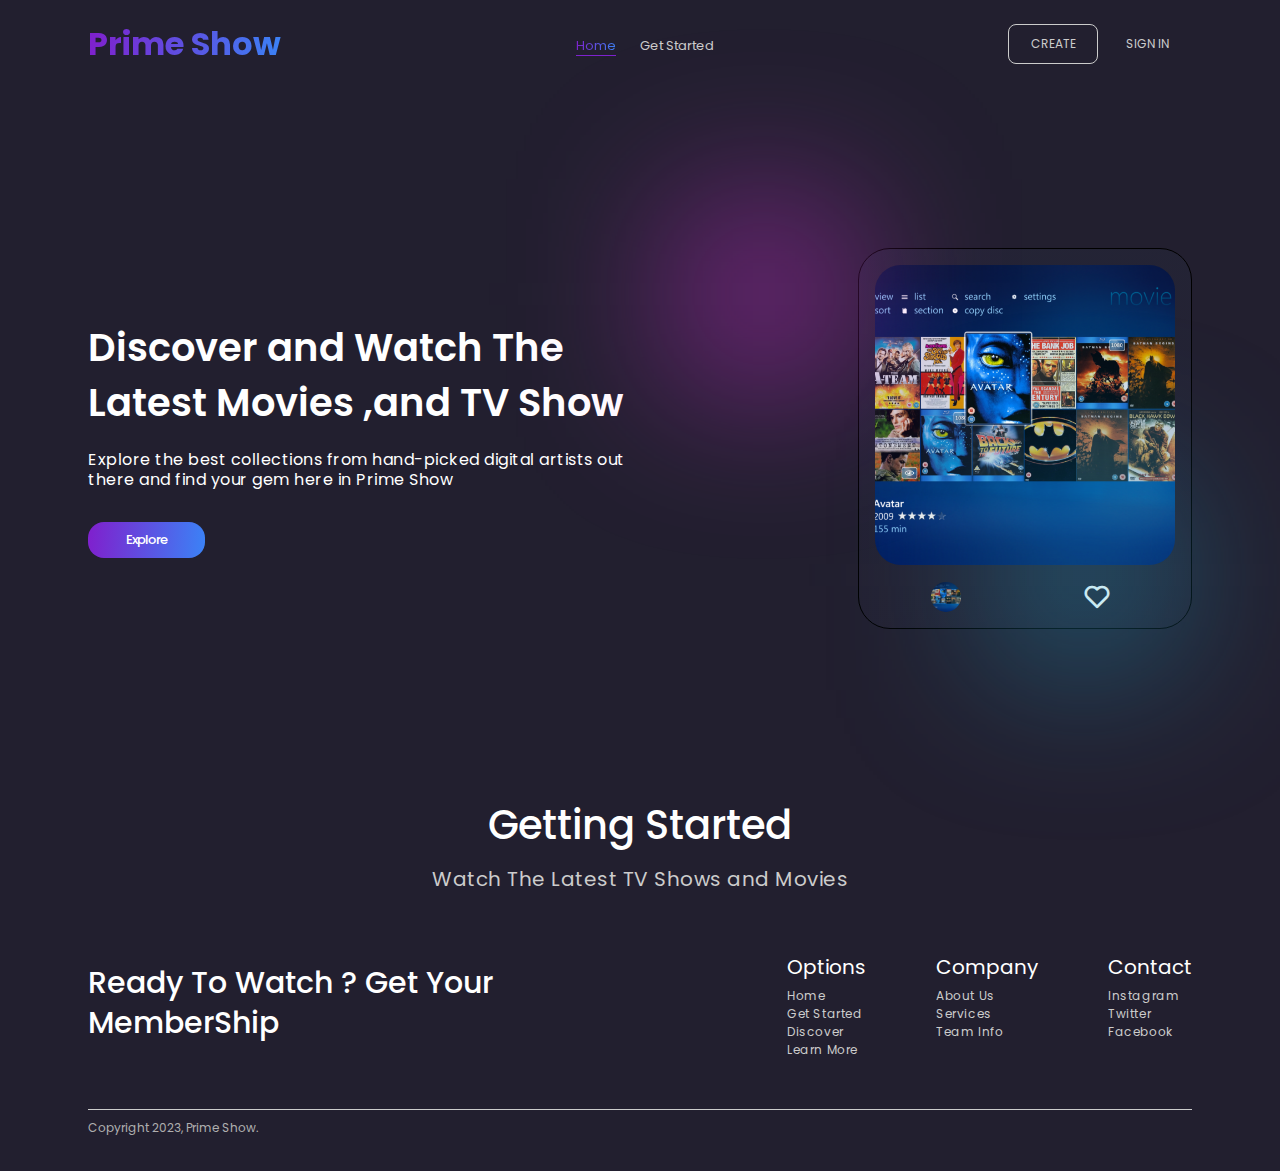
<file: Task 1/index.html>
<!DOCTYPE html>
<html lang="en">

<head>
    <meta charset="UTF-8">
    <meta name="viewport" content="width=device-width, initial-scale=1.0">
    <link href='https://unpkg.com/boxicons@2.1.4/css/boxicons.min.css' rel='stylesheet'>
    <link rel="stylesheet" href="style.css">
    <title>Prime Show</title>
</head>

<body>

    <div class="main">
        <!-- Navbar -->
        <div class="navbar">
            <a href="#" class="logo">Prime Show</a>
            <div class="nav-links">
                <span class="item selected">Home</span>
                <span id="scroll" class="item">Get Started</span>
            </div>
            <div class="nav-buttons" id="navMenu">
                <button class="nav-btn selected">CREATE</button>
                <button class="nav-btn">SIGN IN</button>
            </div>

            <button class="toggler">
                <i class='bx bx-menu'></i>
            </button>
        </div>
        <!-- End of Navbar -->

        <!-- Top Container -->
        <div class="top-container">
            <div class="info-box">
                <p class="header">
                    Discover and Watch The Latest Movies ,and TV Show 
                </p>
                <p class="info-text">
                    Explore the best collections from hand-picked digital artists out there and find your gem here in
                    Prime Show
                </p>
                <div class="info-buttons">
                    <button class="info-btn selected">Explore</button>
                    <!-- <button class="info-btn nav-btn">Create</button> -->
                </div>
            </div>
            <div class="nft-box">
                <img src="moviestripcrop.png" class="nft-pic">
                <div class="nft-content">
                    <div class="info">
                        <img src="moviestripcrop.png" class="info-img">
                        <div>
                            <p>
                                
                            </p>
                            <p>
                             
                            </p>
                        </div>
                    </div>
                    <div class="likes">
                        <div class="icon-box">
                            <i class='bx bx-heart'></i>
                            
                        </div>
                    </div>
                </div>
            </div>
        </div>
        <!-- End of Top Container -->

        <!-- Get Stearted -->
        <div class="get-started">
            <p class="header">Getting Started</p>
            <p class="info-text">Watch The Latest TV Shows and Movies</p>
          
        </div>
        <!-- End of Get Started -->


        <!-- Footer -->
        <div class="footer">
            <div class="footer-header">
               Ready To Watch ? Get Your MemberShip
            </div>
            <div class="footer-links">
                <div class="link">
                    <h5>Options</h5>
                    <p>Home</p>
                    <p>Get Started</p>
                    <p>Discover</p>
                    <p>Learn More</p>
                </div>
                <div class="link">
                    <h5>Company</h5>
                    <p>About Us</p>
                    <p>Services</p>
                    <p>Team Info</p>
                </div>
                <div class="link">
                    <h5>Contact</h5>
                    <!-- <p>Github</p> -->
                    <p>Instagram</p>
                    <p>Twitter</p>
                    <p>Facebook</p>
                </div>

            </div>

        </div>
        <!-- End of Footer -->
        <div class="copyright">
            <p>Copyright 2023, Prime Show.</p>
        </div>

    </div>


    <script src="index.js"></script>
</body>

</html>
</file>
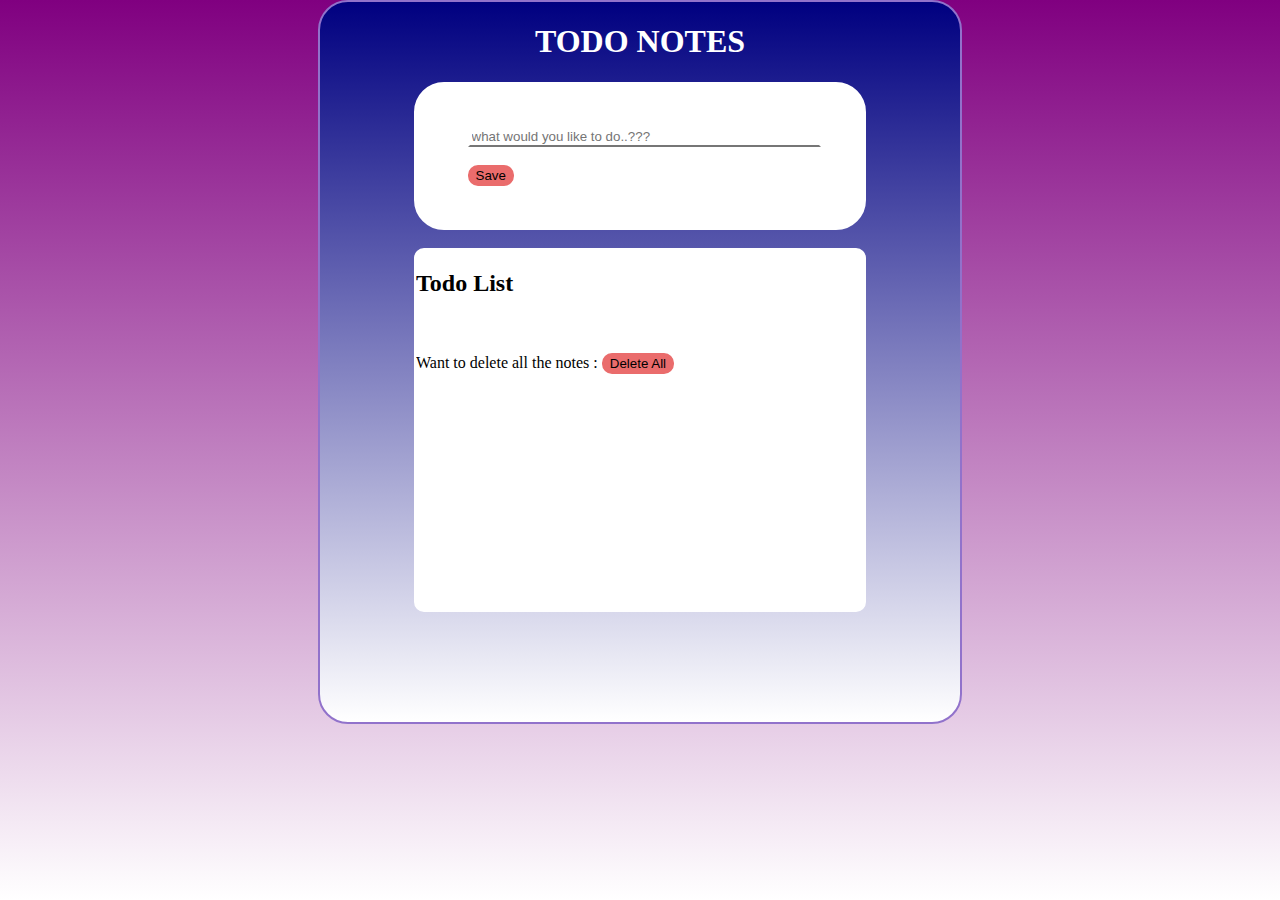
<file: task2/index.html>
<!DOCTYPE html>
<html>

<head>
  <meta charset="utf-8">
  <meta name="viewport" content="width=device-width">
  <title>replit</title>
  <link href="style.css" rel="stylesheet" type="text/css" />
  <link rel="preconnect" href="https://fonts.googleapis.com">
<link rel="preconnect" href="https://fonts.gstatic.com" crossorigin>
<link href="https://fonts.googleapis.com/css2?family=Kanit&family=Lora:ital,wght@1,500&family=Roboto:ital,wght@0,400;0,700;1,300&display=swap" rel="stylesheet">
</head>

<body>
  <div class="head"> 
    
<h1>TODO NOTES</h1>
    <div class="add">
    <!-- <h3>ADD NEW NOTE</h3> -->
      <form>
      <!-- <label>Enter the Topic</label><br>
      <input type="text" placeholder="enter the topic" id="head">
      <br> -->
      
      <input type="text" placeholder="what would you like to do..???" size="40" id="ds">
      <br>
        <br>
      <button type="submit" id="btn" >Save</button>   
    </form>
  </div>
    <br>
<div id="new"> <h2>Todo List</h2>
  <br>
 
   
 <!-- <button  id="btn1">see all notes</button> -->

  <div id="show">
    
  </div>
    <br>
  Want to delete all the notes : 
  <!-- <input type="button" id="del" placeholder="Delete All">  -->
  <button id="del">Delete All
    
  </div>
  </div>
  

  <script src="script.js"></script>

  <!--
  This script places a badge on your repl's full-browser view back to your repl's cover
  page. Try various colors for the theme: dark, light, red, orange, yellow, lime, green,
  teal, blue, blurple, magenta, pink!
  -->
  <script src="https://replit.com/public/js/replit-badge-v2.js" theme="dark" position="bottom-right"></script>
</body>

</html>
</file>
<file: Task 1/style.css>
@import url('https://fonts.googleapis.com/css2?family=Poppins:wght@300;400;500;600;700;800&display=swap');

*{
    margin: 0;
    padding: 0;
    box-sizing: border-box;
    font-family: 'Poppins', sans-serif;
}

body{
    background-color: #252954;
}

.main{
    padding: 0 88px;
    position: relative;
    overflow-x: hidden;
    background-color: #221f2f;
}

.main::before{
    content: "";
    position: absolute;
    width: 120px;
    height: 120px;
    left: 55%;
    top: 20%;
    background-color: #ed2ff0;
    filter: blur(90px);
}

.main::after{
    content: "";
    position: absolute;
    width: 120px;
    height: 120px;
    left: 80%;
    top: 44%;
    background-color: #22a8cd;
    filter: blur(90px);
}

.main .navbar{
    display: flex;
    align-items: center;
    justify-content: space-between;
    padding: 20px 0;
}

.navbar .toggler{
    font-size: 2rem;
    color: #c5c3c3;
    background-color: transparent;
    cursor: pointer;
    border: none;
    display: none;
}

.navbar .nav-btn{
    cursor: pointer;
    background-color: transparent;
    border: none;
    width: 90px;
    height: 40px;
    color: #ccc;
    font-size: 12px;
}

.navbar .nav-btn.selected{
    border: 1px solid #ccc;
    border-radius: 8px;
}

.navbar .logo{
    background: linear-gradient(95deg, #7e22ce 3.2%, #3b82f6 99.5%);
    background-clip: text;
    -webkit-background-clip: text;
    -webkit-text-fill-color: transparent;
    font-weight: 700;
    font-size: 32px;
}

.navbar .item{
    font-size: 13px;
    color: #ccc;
    cursor: pointer;
}

.navbar .item.selected{
    background: linear-gradient(95deg, #7e22ce 3.2%, #3b82f6 99.5%);
    background-clip: text;
    -webkit-background-clip: text;
    -webkit-text-fill-color: transparent;
    border-bottom: 1px solid #7e22ce;
}

.navbar .item:not(:last-child){
    margin-right: 20px;
}

.navbar .nav-buttons.active{
    transition: all 0.3s ease;
    opacity: 1;
}

.main .top-container{
    display: flex;
    align-items: center;
    justify-content: space-between;
    margin-top: 10rem;
}

.top-container .info-box{
    max-width: 50%;
    animation: toRight 0.8s;
}

.top-container .header{
    margin: 0;
    color: #fff;
    font-size: 2.4rem;
    font-weight: 600;
    line-height: 55px;
}

.top-container .info-text{
    margin: 20px 0 32px;
    color: #fff;
    font-size: 16px;
    line-height: 20px;
    letter-spacing: 0.5px;
}

.top-container .info-buttons{
    display: flex;
}

.top-container .info-btn{
    cursor: pointer;
    padding: 8px 38px;
    border-radius: 16px;
    font-weight: 500;
    font-size: 13px;
    letter-spacing: -1px;
    color: #fff;
}

.top-container .info-btn.nav-btn{
    margin-left: 20px;
    background-color: transparent;
    border: 1px solid #fff;
}

.top-container .info-btn.selected{
    border: none;
    background: linear-gradient(95deg, #7e22ce 3.2%, #3b82f6 99.5%);
}

.top-container .nft-box{
    padding: 16px;
    border: 1px solid #000;
    background: linear-gradient(170deg, rgba(52, 93, 129, 0.08) 1.85%, rgba(57, 46, 75, 0.08) 98%);
    border-radius: 2rem;
    animation: toLeft 0.8s;
}

.top-container .nft-pic{
    object-fit: cover;
    width: 300px;
    height: 300px;
    border-radius: 1.6rem;
}

.top-container .nft-box .nft-content{
    display: flex;
    align-items: center;
    justify-content: space-around;
    margin-top: 10px;
}

.top-container .nft-box .info, .top-container .nft-box .likes{
    display: flex;
    align-items: center;
    color: #fff;
    font-weight: 600;
    font-size: 12px;
}

.top-container .nft-box .info-img{
    object-fit: cover;
    flex-shrink: 0;
    width: 30px;
    height: 30px;
    border-radius: 50%;
    margin-right: 10px;
}

.top-container .nft-box .likes .icon-box{
    display: flex;
    align-items: center;
    font-size: 15px;
}

.top-container .nft-box .likes .icon-box .bx{
    font-size: 30px;
    margin-right: 8px;
}

.get-started{
    margin-top: 10rem;
    display: flex;
    flex-direction: column;
}

.get-started .header{
    align-self: center;
    color: #fff;
    font-weight: 500;
    font-size: 40px;
    line-height: 72px;
}

.get-started .info-text{
    align-self: center;
    color: #ccc;
    font-weight: 400;
    font-size: 20px;
    line-height: 36px;
    letter-spacing: 0.5px;
}

.get-started .items-box{
    padding: 60px 80px;
    position: relative;
    display: grid;
    grid-template-columns: auto auto auto auto;
    grid-column-gap: 25px;
    grid-row-gap: 50px;
    justify-content: space-around;
}

.get-started .items-box:before{
    content: "";
    position: absolute;
    width: 100%;
    height: 120px;
    top: 80px;
    background: linear-gradient(95deg, #7e22ce 3.2%, #3b82f6 99.5%);
    filter: blur(140px);
}

.get-started .items-box .item-container p{
    width: 100px;
    margin-top: 12px;
    text-align: center;
    font-size: 12px;
    color: #fff;
}

.get-started .items-box .item-container .item{
    display: flex;
    align-items: center;
    justify-content: center;
    width: 100px;
    height: 100px;
    border: 5px solid rgba(255, 255, 255, 0.3);
    border-radius: 2.6rem;
    box-shadow: 0 4px 30px rgba(0, 0, 0, 0.1);
    background: rgba(255, 255, 255, 0.2);
    backdrop-filter: blur(90px);
}

.get-started .items-box .item-container .item .bx{
    font-size: 38px;
    color: #eee;
}

.main .footer{
    margin: 50px 0;
    display: flex;
    align-items: center;
    justify-content: space-between;
}

.main .copyright{
    padding-bottom: 25px;
    border-top: 1px solid #ccc;
}

.main .footer .footer-header{
    max-width: 50%;
    font-weight: 500;
    font-size: 30px;
    line-height: 40px;
    color: #fff;
}

.main .footer .footer-links{
    display: flex;
}

.main .footer .footer-links .link{
    margin-left: 70px;
}

.main .footer .footer-links .link h5{
    font-weight: 400;
    font-size: 20px;
    line-height: 40px;
    color: #fff;
}

.main .footer .footer-links .link p{
    font-size: 12px;
    line-height: 18px;
    letter-spacing: 0.05em;
    color: #ccc;
}

.copyright p{
    font-size: 12px;
    line-height: 36px;
    color: #afafaf;
}

@media screen and (max-width: 1040px) {
    .top-container{
        flex-direction: column;
    }

    .top-container .info-box{
        max-width: none;
        margin: 60px 0;
    }

    .top-container .nft-box{
        display: none;
    }
    
    .main .footer{
        flex-direction: column;
    }

    .main .footer .footer-header{
        max-width: 80%;
        margin-bottom: 30px;
        text-align: center;
    }

    .main .footer .footer-links .link:first-child{
        margin: 0;
    }
}

@media screen and (max-width: 925px) {
    .navbar .nav-links{
        display: none;
    }

    .navbar .nav-buttons{
        opacity: 0;
    }

    .navbar .toggler{
        display: flex !important;
        align-items: center;
    }

    .get-started .info-text{
        text-align: center;
    }

    .get-started .items-box{
        display: grid;
        grid-template-columns: auto auto;
        justify-content: space-evenly;
        padding: 50px 0;
    }

    .get-started .items-box:before{
        height: 200px;
        top: 90px;
        filter: blur(120px);
    }
}

@media screen and (max-width: 700px) {
    .top-container{
        margin-top: 4rem !important;
    }

    .top-container .info-box{
        max-height: none;
        max-width: none;
        margin-bottom: 4rem;
    }

    .top-container .nft-box{
        display: block;
        max-width: none;
        max-height: none;
    }
}

@media screen and (max-width: 600px) {
    .main{
        padding: 0 40px;
    }

    .footer .footer-header{
        font-size: 20px;
        line-height: 30px;
        max-width: 100%;
        margin-bottom: 30px;
        text-align: center;
    }

    .footer .footer-links{
        justify-content: space-between;
        width: 100%;
    }

    .footer .footer-links .link{
        margin-left: 20px;
    }

    .footer .footer-links .link h5{
        font-size: 15px;
        line-height: 35px;
    }

    .footer .footer-links .link p{
        font-size: 11px;
        line-height: 18px;
    }
}

@keyframes toRight{
    from{
        transform: translateX(-700px);
    }
    to{
        transform: translateX(0px);
    }
}

@keyframes toLeft{
    from{
        transform: translateX(550px);
    }
    to{
        transform: translateX(0px);
    }
}
</file>
<file: task2/style.css>
html {
  height: 100%;
  width: 100%;
  margin: 0;
  padding: 0;
}

body {
  margin: 0;
  padding: 0;
  width: 100vw;
  height: 100vh;
  background-image: linear-gradient(purple, white);
}

.head {
  width: 50%;
  height: 80vh;
  /* background-color: #9172cb; */
  background-image: linear-gradient(navy, white);
  margin: auto;
  border: 2px solid #9172cb;
  border-radius: 30px;

}

h1 {
  color: white;
  text-align: center;
  font-family: Ne
}


.add {
  box-sizing: content-box;
  background-color: white;
  width: 70%;
  height: 20%;
  margin: auto;
  border: 2px solid white;
  border-radius: 30px;
  display: flex;
  align-items: center;
  justify-content: center;

}

#ds {
  border-top: 2px solid white;
  border-right: 2px solid white;
  border-left: 2px solid white;
  width: 100%;
}

#btn {
  background-color: #ea6c6c;
  border: 2px solid #ea6c6c;
  border-radius: 10px;


}

#new {
  box-sizing: content-box;
  background-color: white;
  width: 70%;
  height: 50%;
  margin: auto;
  border: 2px solid white;
  border-radius: 10px;
  /* display:flex; */
  /* align-items:center; */
  /* justify-content:center; */

  overflow-y: scroll;


}

#btn1 {
  background-color: #ea6c6c;
  border: 2px solid #ea6c6c;
  border-radius: 10px;
  text-align: center;
}

#del {
  background-color: #ea6c6c;
  border: 2px solid #ea6c6c;
  border-radius: 10px;
}

.editBtn {
  background-color: #ea6c6c;
  border: 2px solid #ea6c6c;
  border-radius: 10px;
}


.deleteBtn {
  background-color: #ea6c6c;
  border: 2px solid #ea6c6c;
  border-radius: 10px;
}

.saveBtn {
  background-color: #ea6c6c;
  border: 2px solid #ea6c6c;
  border-radius: 10px;
}

.item {
  display: flex;
}


.input-controller textarea{
  width: 300px;
  font-size: 20px;
  /* font-weight: bold; */
  font-family: 'Kanit', sans-serif;
font-family: 'Lora', serif;
font-family: 'Roboto', sans-serif;
}
</file>
